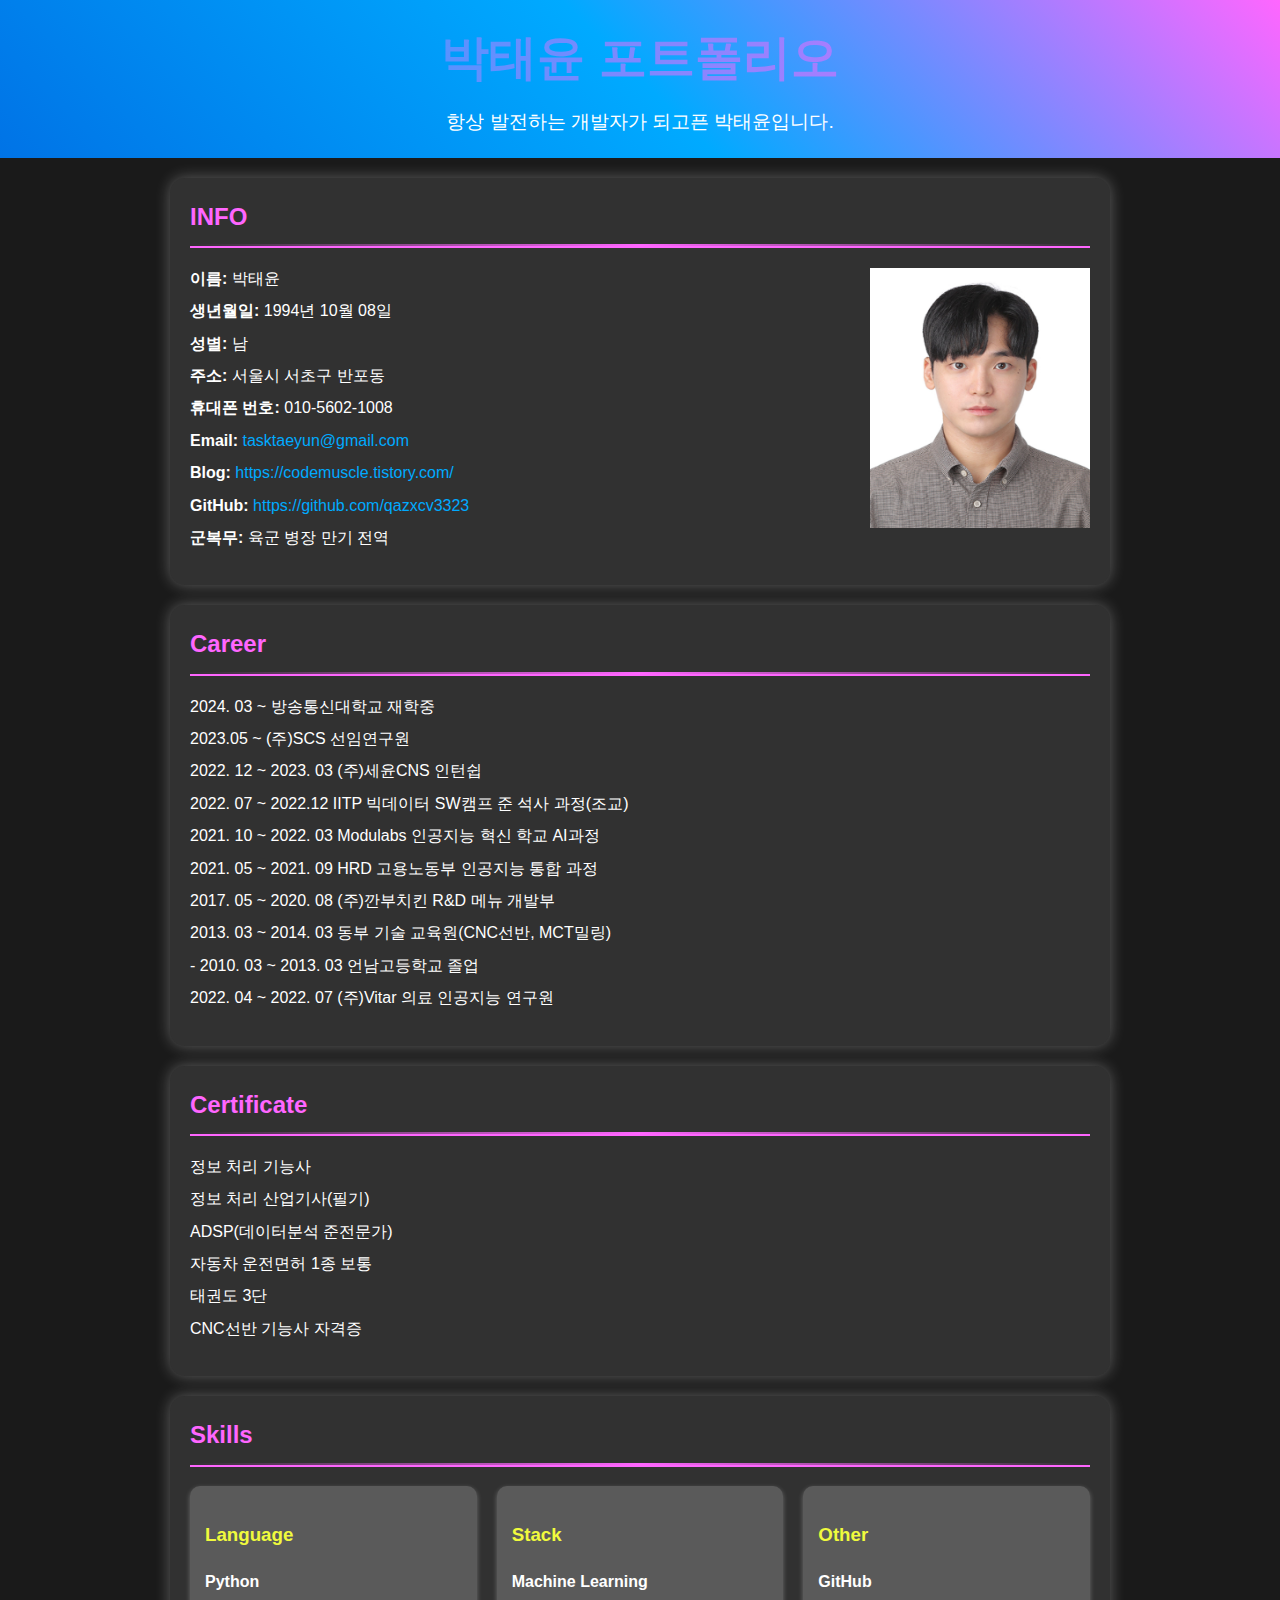
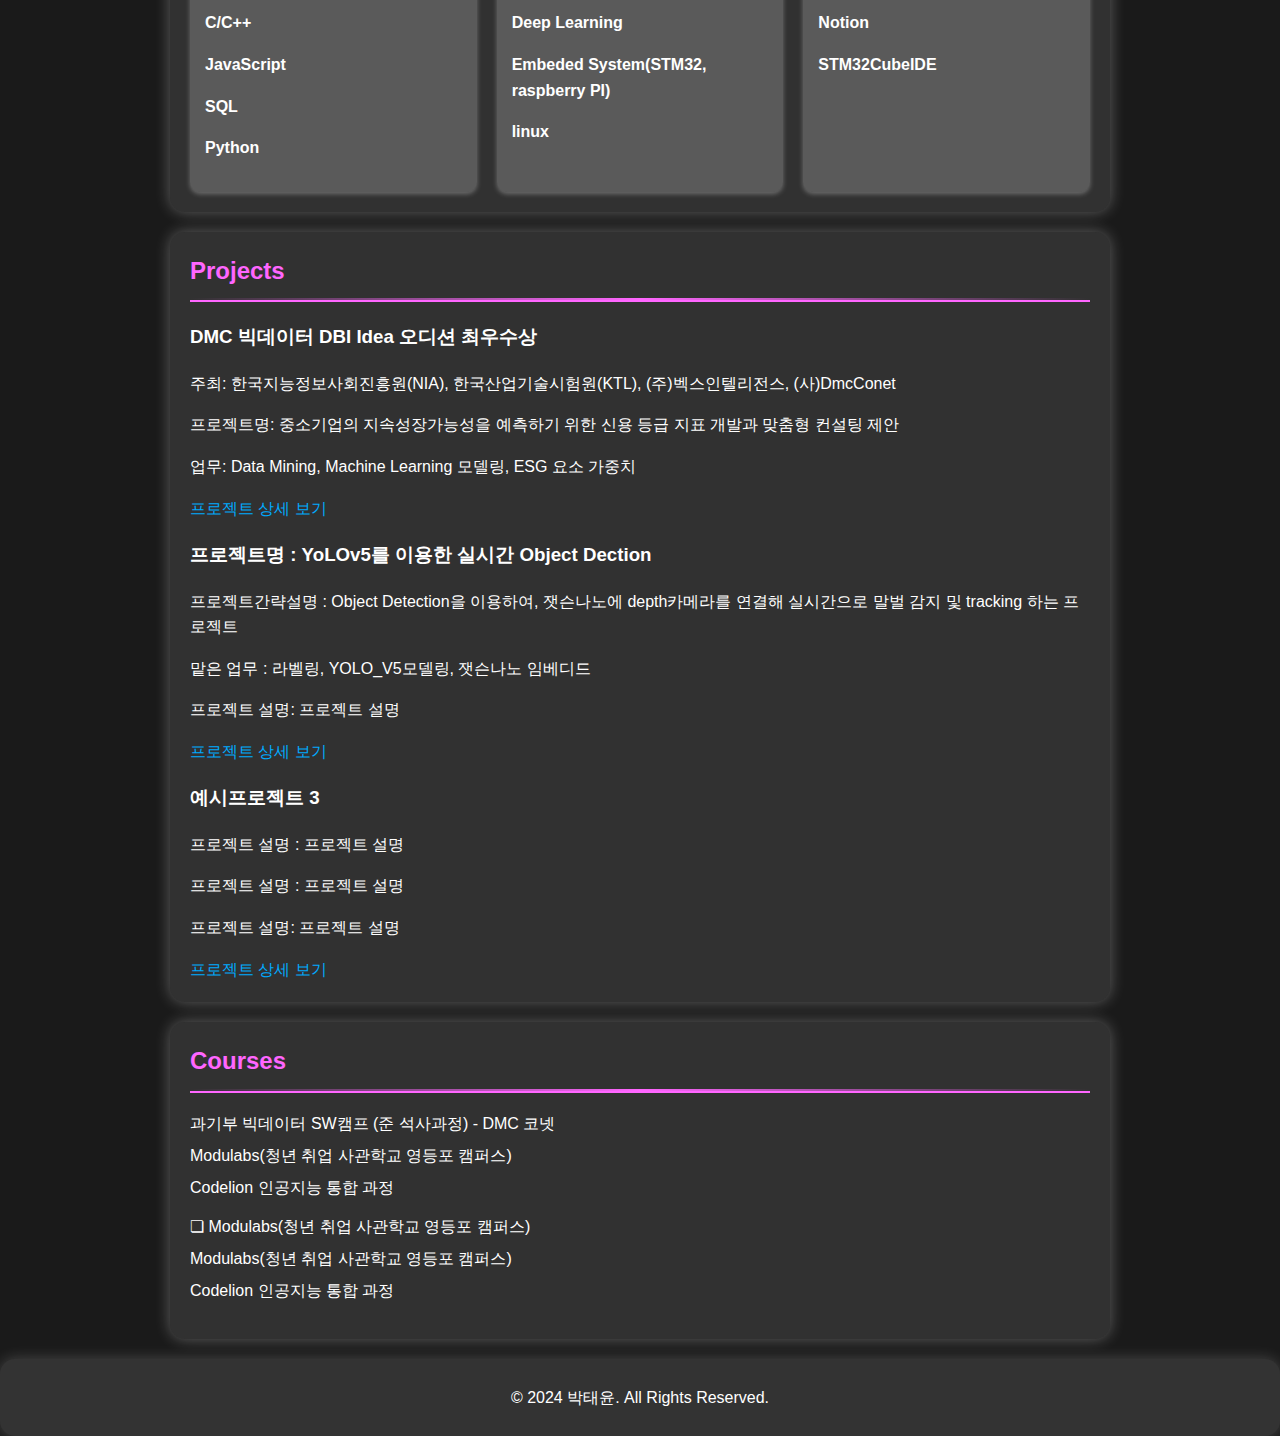
<file: index.html>
<!DOCTYPE html>
<html lang="ko">
<head>
    <meta charset="UTF-8">
    <meta name="viewport" content="width=device-width, initial-scale=1.0">
    <title>박태윤 포트폴리오</title>
    <link rel="stylesheet" href="styles.css">
</head>
<body>
    <header>
        <h1>박태윤 포트폴리오</h1>
        <p>항상 발전하는 개발자가 되고픈 박태윤입니다.</p>
    </header>

    <section class="info">
        <h2>INFO</h2>
        <img src="증명사진.png" alt="박태윤 프로필 사진" style="width:220px;height:260px; float: right; margin-left: 20px;">
        <ul>
            <li><strong>이름:</strong> 박태윤</li>
            <li><strong>생년월일:</strong> 1994년 10월 08일</li>
            <li><strong>성별:</strong> 남</li>
            <li><strong>주소:</strong> 서울시 서초구 반포동</li>
            <li><strong>휴대폰 번호:</strong> 010-5602-1008</li>
            <li><strong>Email:</strong> <a href="mailto:tasktaeyun@gmail.com">tasktaeyun@gmail.com</a></li>
            <li><strong>Blog:</strong> <a href="https://codemuscle.tistory.com/" >https://codemuscle.tistory.com/</a></li>
            <li><strong>GitHub:</strong> <a href="https://github.com/qazxcv3323" >https://github.com/qazxcv3323</a></li>
            <li><strong>군복무:</strong> 육군 병장 만기 전역</li>

        </ul>
    </section>

    <section class="career">
        <h2>Career</h2>
        <ul>
            <li>2024. 03 ~ 방송통신대학교 재학중</li>
            <li>2023.05 ~ (주)SCS 선임연구원</li>
            <li>2022. 12 ~ 2023. 03 (주)세윤CNS 인턴쉽</li>
            <li>2022. 07 ~ 2022.12 IITP 빅데이터 SW캠프 준 석사 과정(조교)</li>
            <li>2021. 10 ~ 2022. 03 Modulabs 인공지능 혁신 학교 AI과정</li>
            <li>2021. 05 ~ 2021. 09 HRD 고용노동부 인공지능 통합 과정</li>
            <li>2017. 05 ~ 2020. 08 (주)깐부치킨 R&D 메뉴 개발부</li>
            <li>2013. 03 ~ 2014. 03 동부 기술 교육원(CNC선반, MCT밀링)</li>
            <li>- 2010. 03 ~ 2013. 03 언남고등학교 졸업</li>
            <li>2022. 04 ~ 2022. 07 (주)Vitar 의료 인공지능 연구원</li>

            <!-- 추가 경력 사항 -->
        </ul>
    </section>

    <section class="certificate">
        <h2>Certificate</h2>
        <ul>
            <li>정보 처리 기능사</li>
            <li>정보 처리 산업기사(필기)</li>
            <li>ADSP(데이터분석 준전문가)</li>
            <li>자동차 운전면허 1종 보통</li>
            <li>태권도 3단</li>
            <li>CNC선반 기능사 자격증</li>
        </ul>
    </section>

    <section class="skills">
        <h2>Skills</h2>
        <div class="skills-grid">
            <div class="skill">
                <h3 style="color: hwb(63 24% 2%);">Language</h3>
                <p><strong>Python</strong>
                <p><strong>C/C++</strong>
                <p><strong>JavaScript</strong>
                <p><strong>SQL</strong>
                <p><strong>Python</strong>
            </div>
            <div class="skill">
                <h3 style="color: hwb(63 24% 2%);">Stack</h3>
                <p><strong>Machine Learning</strong>
                <p><strong>Deep Learning</strong>
                <p><strong>Embeded System(STM32, raspberry PI)</strong>
                <p><strong>linux</strong>
            </div>
            <div class="skill">
                <h3 style="color: hwb(63 24% 2%);">Other</h3>
                <p><strong>GitHub</strong>
                <p><strong>Notion</strong>
                <p><strong>STM32CubeIDE</strong>
                <!-- <p><strong></strong>
                <p><strong></strong> -->
            </div>
        </div>
    </section>

    <section class="projects">
        <h2>Projects</h2>
        <article class="project">
            <h3>DMC 빅데이터 DBI Idea 오디션 최우수상</h3>
            <p>주최: 한국지능정보사회진흥원(NIA), 한국산업기술시험원(KTL), (주)벡스인텔리전스, (사)DmcConet</p>
            <p>프로젝트명: 중소기업의 지속성장가능성을 예측하기 위한 신용 등급 지표 개발과 맞춤형 컨설팅 제안</p>
            <p>업무: Data Mining, Machine Learning 모델링, ESG 요소 가중치</p>
            <!-- <a href="./dbi_projet.html" target="_blank">프로젝트 상세 보기</a> -->
            <a href="./dbi_projet.html" >프로젝트 상세 보기</a>
            
        </article>
        <article class="project">
            <h3>프로젝트명 : YoLOv5를 이용한 실시간 Object Dection</h3>
            <p>프로젝트간략설명 : Object Detection을 이용하여, 잿슨나노에 depth카메라를 연결해 실시간으로 말벌 감지 및 tracking 하는 프로젝트</p>
            <p>맡은 업무 : 라벨링, YOLO_V5모델링, 잿슨나노 임베디드</p>
            <p>프로젝트 설명: 프로젝트 설명</p>
            <a href="./dbi_projet.html" target="_blank">프로젝트 상세 보기</a>
        </article>
        <article class="project">
            <h3>예시프로젝트 3</h3>
            <p>프로젝트 설명 : 프로젝트 설명</p>
            <p>프로젝트 설명 : 프로젝트 설명</p>
            <p>프로젝트 설명: 프로젝트 설명</p>
            <a href="./dbi_projet.html" target="_blank">프로젝트 상세 보기</a>
        </article>

    </section>

    <section class="courses">
        <h2>Courses</h2>
        <ul>
            <li>과기부 빅데이터 SW캠프 (준 석사과정) - DMC 코넷</li>
            <li>Modulabs(청년 취업 사관학교 영등포 캠퍼스)</li>
            <li>Codelion 인공지능 통합 과정</li>
        </ul>

        <ul>
            <li>❏ Modulabs(청년 취업 사관학교 영등포 캠퍼스)</li>
            <li>Modulabs(청년 취업 사관학교 영등포 캠퍼스)</li>
            <li>Codelion 인공지능 통합 과정</li>
        </ul>
    </section>

    <footer>
        <p>&copy; 2024 박태윤. All Rights Reserved.</p>
    </footer>
</body>
</html>
</file>
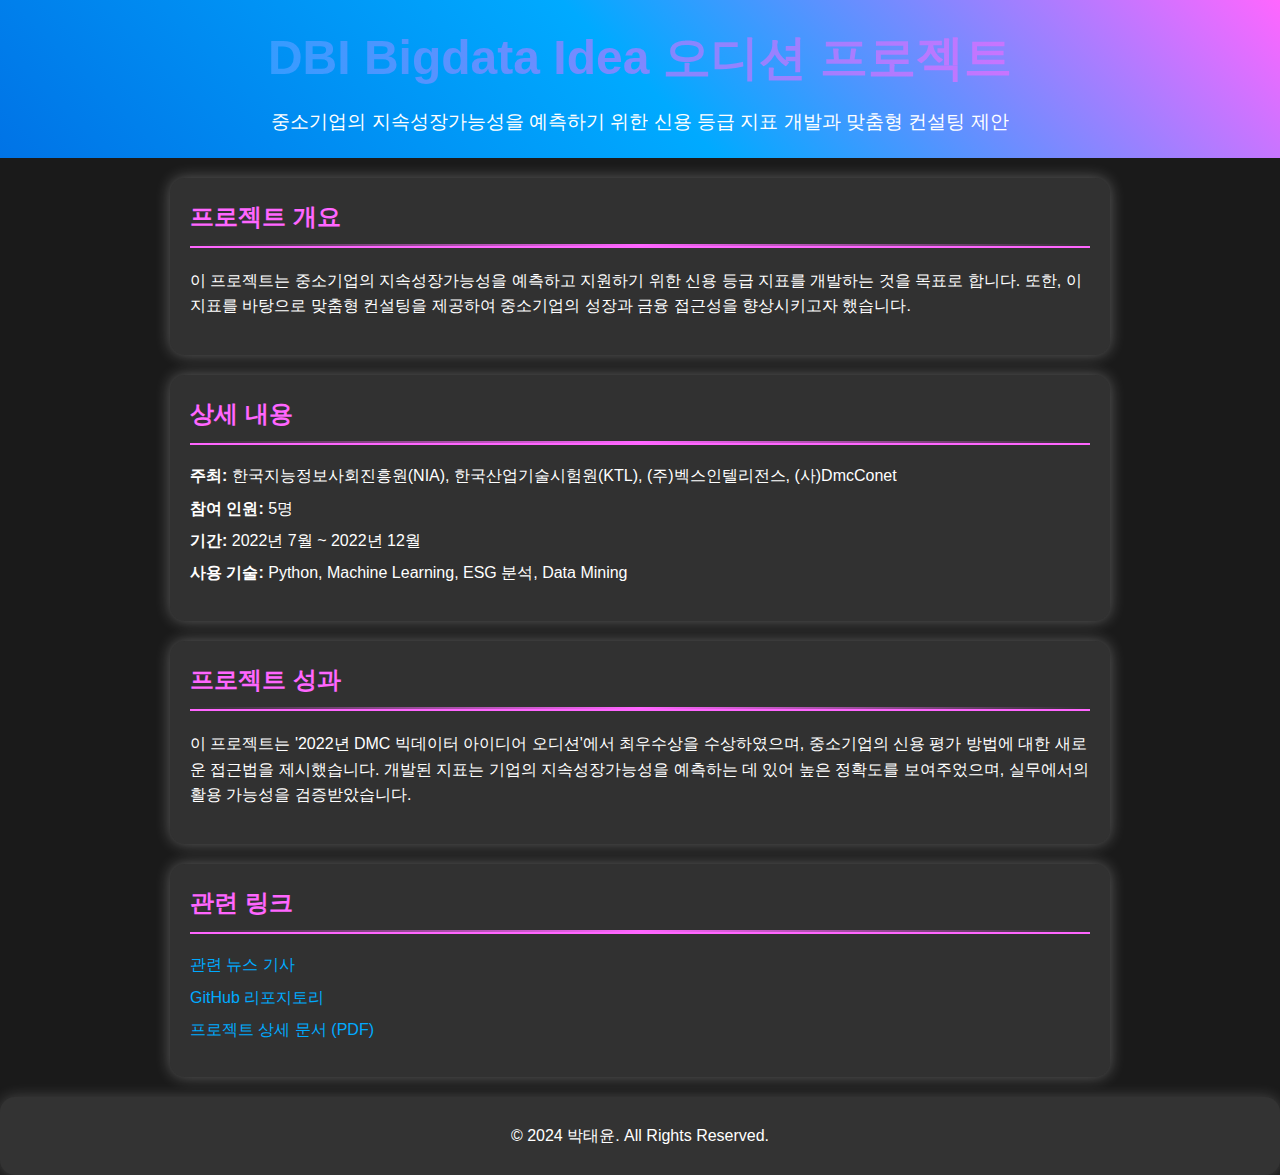
<file: dbi_projet.html>
<!DOCTYPE html>
<html lang="ko">
<head>
    <meta charset="UTF-8">
    <meta name="viewport" content="width=device-width, initial-scale=1.0">
    <title>DBI Bigdata Idea 오디션 프로젝트 상세</title>
    <link rel="stylesheet" href="styles.css">
</head>
<body>
    <header class="project-header">
        <h1>DBI Bigdata Idea 오디션 프로젝트</h1>
        <p>중소기업의 지속성장가능성을 예측하기 위한 신용 등급 지표 개발과 맞춤형 컨설팅 제안</p>
    </header>

    <section class="project-overview">
        <h2>프로젝트 개요</h2>
        <p>이 프로젝트는 중소기업의 지속성장가능성을 예측하고 지원하기 위한 신용 등급 지표를 개발하는 것을 목표로 합니다. 또한, 이 지표를 바탕으로 맞춤형 컨설팅을 제공하여 중소기업의 성장과 금융 접근성을 향상시키고자 했습니다.</p>
    </section>

    <section class="project-details">
        <h2>상세 내용</h2>
        <ul>
            <li><strong>주최:</strong> 한국지능정보사회진흥원(NIA), 한국산업기술시험원(KTL), (주)벡스인텔리전스, (사)DmcConet</li>
            <li><strong>참여 인원:</strong> 5명</li>
            <li><strong>기간:</strong> 2022년 7월 ~ 2022년 12월</li>
            <li><strong>사용 기술:</strong> Python, Machine Learning, ESG 분석, Data Mining</li>
        </ul>
    </section>

    <section class="project-achievements">
        <h2>프로젝트 성과</h2>
        <p>이 프로젝트는 '2022년 DMC 빅데이터 아이디어 오디션'에서 최우수상을 수상하였으며, 중소기업의 신용 평가 방법에 대한 새로운 접근법을 제시했습니다. 개발된 지표는 기업의 지속성장가능성을 예측하는 데 있어 높은 정확도를 보여주었으며, 실무에서의 활용 가능성을 검증받았습니다.</p>
    </section>

    <section class="project-links">
        <h2>관련 링크</h2>
        <ul>
            <li><a href="https://www.etnews.com/20221227000193" target="_blank">관련 뉴스 기사</a></li>
            <li><a href="https://github.com/qazxcv3323/Bigdata_SWcamp/tree/main/Bigdata_idea_audition" target="_blank">GitHub 리포지토리</a></li>
            <li><a href="https://www.notion.so/signed/https%3A%2F%2Fs3-us-west-2.amazonaws.com%2Fsecure.notion-static.com%2Fb2221047-98ac-46fb-b8ee-adc806ab5fcf%2F1%25ED%258C%2580_%25EC%25A4%2591%25EC%2586%258C%25EA%25B8%25B0%25EC%2597%2585%25EC%259D%2598_%25EC%25A7%2580%25EC%2586%258D%25EC%2584%25B1%25EC%259E%25A5%25EA%25B0%2580%25EB%258A%25A5%25EC%2584%25B1%25EC%259D%2584_%25EC%2598%2588%25EC%25B8%25A1%25ED%2595%2598%25EA%25B8%25B0_%25EC%259C%2584%25ED%2595%259C_%25EC%258B%25A0%25EC%259A%25A9%25EB%2593%25B1%25EA%25B8%2589%25EC%25A7%2580%25ED%2591%259C_%25EA%25B0%259C%25EB%25B0%259C%25EA%25B3%25BC_%25EB%25A7%259E%25EC%25B6%25A4%25ED%2598%2595_%25EC%25BB%25A8%25EC%2584%25A4%25ED%258C%2585_%25EC%25A0%259C%25EC%2595%2588.pdf?table=block&id=c5a57eb5-41fe-4fee-9aff-7b72bfecf135&spaceId=beba1db5-c776-4898-89ad-9982c2a0d2b2&userId=b91900fc-b8fe-4818-850b-64604a319f55&cache=v2" target="_blank">프로젝트 상세 문서 (PDF)</a></li>
        </ul>
    </section>

    <footer>
        <p>&copy; 2024 박태윤. All Rights Reserved.</p>
    </footer>
</body>
</html>
</file>
<file: styles.css>
/* 기본 스타일 설정 */
body {
    font-family: 'Arial', sans-serif;
    line-height: 1.6;
    margin: 0;
    padding: 0;
    background-color: #1a1a1a;
    color: #fff;
}

/* 헤더 스타일 */
header {
    background: linear-gradient(45deg, #0073e6, #00aaff, #ff66ff);
    color: #fff;
    padding: 20px 0;
    text-align: center;
    animation: headerAnimation 5s ease-in-out infinite;
}

header h1 {
    margin: 0;
    font-size: 3rem;
    background: linear-gradient(90deg, #00aaff, #ff66ff, #00aaff);
    background-size: 200%;
    -webkit-background-clip: text;
    color: transparent;
    animation: textGlow 5s ease-in-out infinite;
}

header p {
    margin: 10px 0 0;
    font-size: 1.2rem;
}

/* 섹션 스타일 */
section {
    padding: 20px;
    margin: 20px auto;
    max-width: 900px;
    background: rgba(255, 255, 255, 0.1);
    box-shadow: 0 0 15px rgba(255, 255, 255, 0.3);
    border-radius: 15px;
    transition: transform 0.5s ease, box-shadow 0.5s ease;
    opacity: 1; /* 초기 상태에서 내용이 보이도록 설정 */
    transform: translateY(0); /* 초기 상태 */
}

section:hover {
    transform: translateY(-10px);
    box-shadow: 0 20px 40px rgba(255, 255, 255, 0.4);
}

section h2 {
    margin-top: 0;
    color: #ff66ff;
    border-bottom: 2px solid #ff66ff;
    padding-bottom: 10px;
    position: relative;
    overflow: hidden;
}

section h2:after {
    content: '';
    display: block;
    position: absolute;
    bottom: 0;
    left: 0;
    width: 100%;
    height: 2px;
    background: linear-gradient(90deg, transparent, #ff66ff, transparent);
    animation: h2Underline 3s linear infinite;
}

@keyframes h2Underline {
    0% { left: -100%; }
    50% { left: 100%; }
    100% { left: 100%; }
}

/* 리스트 스타일 */
ul {
    list-style-type: none;
    padding: 0;
}

ul li {
    margin-bottom: 10px;
    line-height: 1.4;
}

a {
    color: #00aaff;
    text-decoration: none;
    position: relative;
}

a:hover {
    text-decoration: underline;
    color: #ff66ff;
}

/* 스킬 섹션 그리드 스타일 */
.skills-grid {
    display: flex;
    flex-wrap: wrap;
    gap: 20px;
}

.skill {
    flex: 1;
    min-width: 250px;
    background: rgba(255, 255, 255, 0.2);
    padding: 15px;
    border-radius: 10px;
    box-shadow: 0 2px 5px rgba(255, 255, 255, 0.3);
    animation: skillFadeIn 1s ease forwards;
    opacity: 1; /* 초기 상태에서 내용이 보이도록 설정 */
    transition: background 0.3s ease;
}

.skill:hover {
    background: rgba(255, 102, 255, 0.3);
    color: #fff;
}

@keyframes skillFadeIn {
    from { opacity: 0; transform: translateY(20px); }
    to { opacity: 1; transform: translateY(0); }
}

/* 헤더 애니메이션 */
@keyframes headerAnimation {
    0% { background-position: 0% 50%; }
    50% { background-position: 100% 50%; }
    100% { background-position: 0% 50%; }
}

/* 텍스트 글로우 애니메이션 */
@keyframes textGlow {
    0% { background-position: 0% 50%; }
    50% { background-position: 100% 50%; }
    100% { background-position: 0% 50%; }
}

/* 푸터 스타일 */
footer {
    text-align: center;
    padding: 10px 0;
    background: #333;
    color: #fff;
    margin-top: 20px;
    border-radius: 15px;
    box-shadow: 0 0 15px rgba(255, 255, 255, 0.2);
}

<style>
    .project a {
        display: block;
        margin-top: 10px;
    }
</style>
</file>
